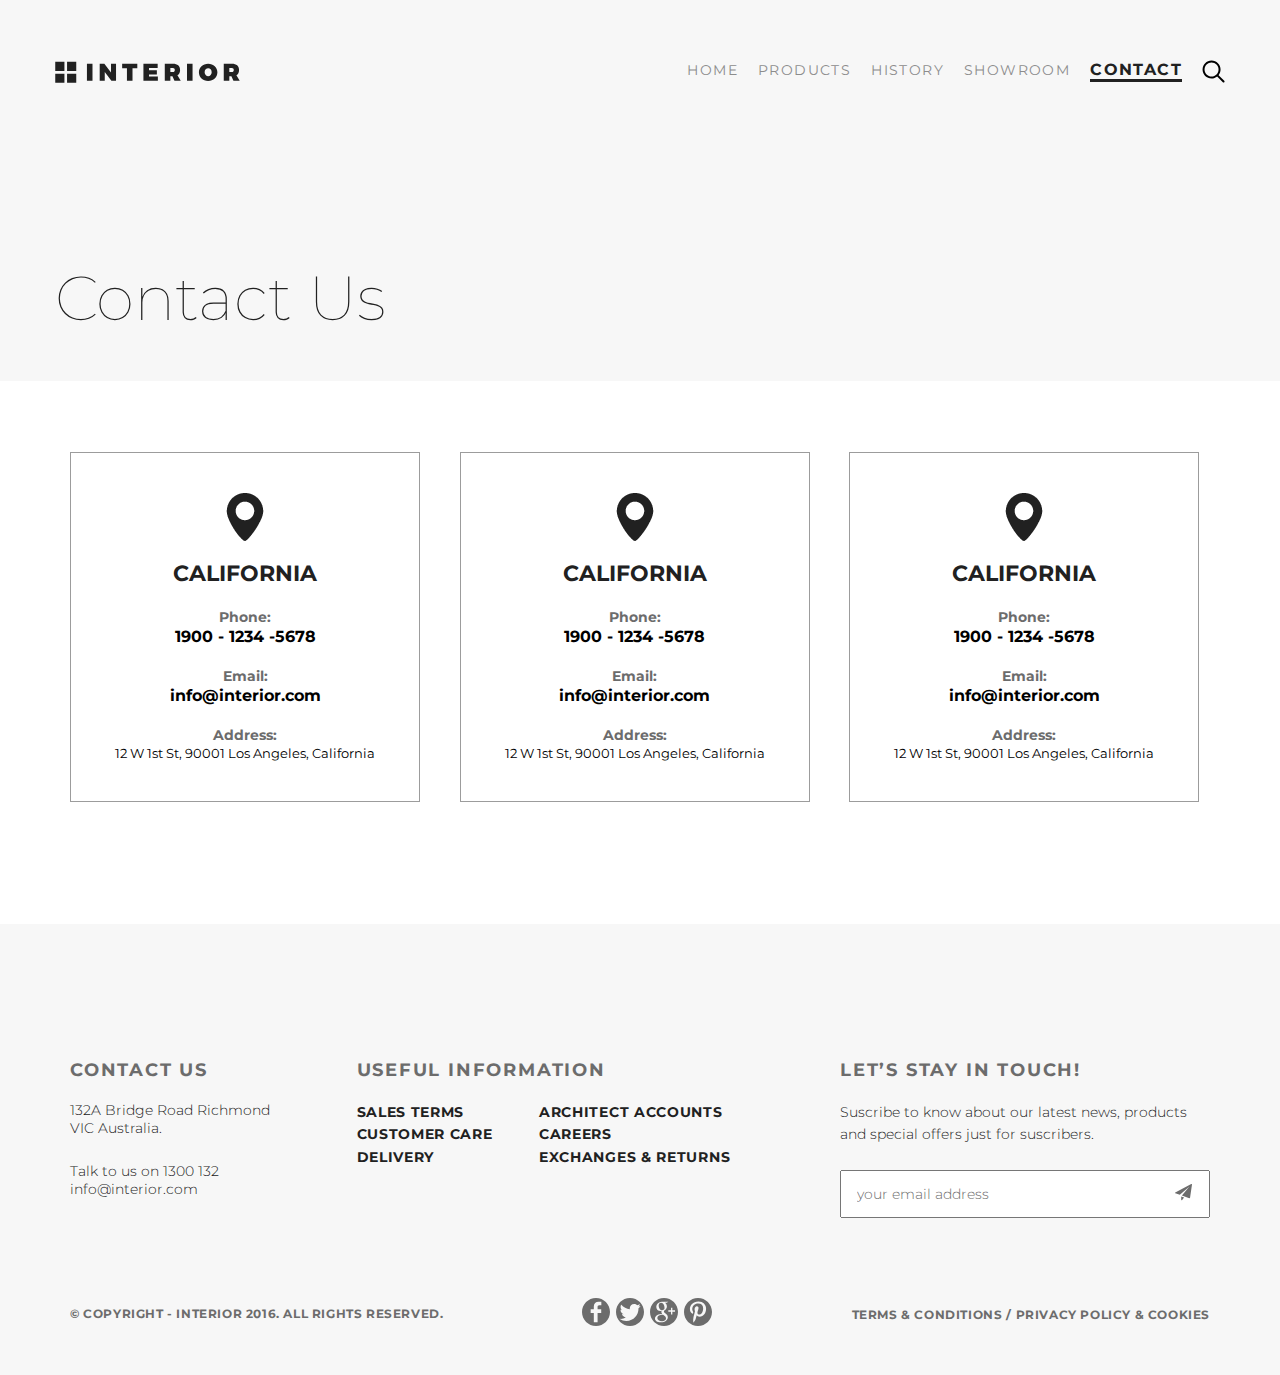
<file: contact.html>
<!DOCTYPE html>
<html lang="ru">

<head>
    <meta charset="UTF-8">
    <title>Product</title>
    <meta name="viewport" content="width=device-width, initial-scale=1">
    <link href="https://fonts.googleapis.com/css2?family=Montserrat:wght@100;300;400;700&display=swap" rel="stylesheet">
    <link rel="stylesheet" href="css/style.css">
    <link rel="stylesheet" href="css/product.css">
</head>

<body>
    <div class="header">
        <div class="container">
            <a href="index.html"><img src="img/logo.svg" alt="logo"></a>
            <ul class="menu">
                <li class="menu-list"><a href="index.html" class="menu-link">HOME</a></li>
                <li class="menu-list"><a href="product.html" class="menu-link">PRODUCTS</a></li>
                <li class="menu-list"><a href="#" class="menu-link">HISTORY</a></li>
                <li class="menu-list"><a href="#" class="menu-link">SHOWROOM</a></li>
                <li class="menu-list"><a href="#" class="menu-link-active">CONTACT</a></li>
                <li class="menu-list"><a href="#" class="menu-link"><img src="img/search.svg" alt=""></a></li>
            </ul>
            <label class="menu-burger">
                <a href="#"><img src="img/menu.png" alt="menu" width="50" height="50"></a>
            </label>
        </div>
    </div>
    <div class="title-box">
        <div class="container">
            <h2 class="title">Contact Us</h2>
        </div>
    </div>
    <div class="main">
        <div class="adress">
            <div class="adress-block">
                <img src="img/local.png" alt="local" class="local">
                <p class="adress-heading">California</p>
                <p class="adress-phone">Phone:</p>
                <b>1900 - 1234 -5678</b>
                <p class="adress-phone">Email:</p>
                <b>info@interior.com</b>

                <p class="adress-phone">Address:</p>

                <p class="adress-small">12 W 1st St, 90001 Los Angeles, California</p>
            </div>
        </div>
        <div class="adress">
            <div class="adress-block">
                <img src="img/local.png" alt="local" class="local">
                <p class="adress-heading">California</p>
                <p class="adress-phone">Phone:</p>
                <b>1900 - 1234 -5678</b>
                <p class="adress-phone">Email:</p>
                <b>info@interior.com</b>

                <p class="adress-phone">Address:</p>

                <p class="adress-small">12 W 1st St, 90001 Los Angeles, California</p>
            </div>
        </div>
        <div class="adress">
            <div class="adress-block">
                <img src="img/local.png" alt="local" class="local">
                <p class="adress-heading">California</p>
                <p class="adress-phone">Phone:</p>
                <b>1900 - 1234 -5678</b>
                <p class="adress-phone">Email:</p>
                <b>info@interior.com</b>

                <p class="adress-phone">Address:</p>

                <p class="adress-small">12 W 1st St, 90001 Los Angeles, California</p>
            </div>
        </div>
    </div>

    <div class="footer ">
        <div class="footer-top container">
            <div class="contact">
                <h4>Contact Us</h4>
                <p class="padding">132A Bridge Road Richmond VIC Australia.</p>
                <p>Talk to us on 1300 132</p>
                <p>info@interior.com</p>
            </div>
            <div class="userful">
                <h4>Useful Information</h4>
                <div class="flex">
                    <div class="userful-left">
                        <a href="#">Sales terms</a>
                        <a href="#">Customer care</a>
                        <a href="#">Delivery</a>
                    </div>
                    <div class="userful-right">
                        <a href="#">Architect accounts</a>
                        <a href="#">Careers</a>
                        <a href="#">Exchanges &amp; returns</a>
                    </div>
                </div>
            </div>
            <div class="mail">
                <h4>Let’s Stay in Touch!</h4>
                <p>Suscribe to know about our latest news, products and special offers just for suscribers.</p>
                <form class="subscr" action="#">
                    <input type="email" name="email" required placeholder="your email address">
                    <button class="email-send">
                        <svg enable-background="new 0 0 24 24" height="512" viewBox="0 0 24 24" width="512" xmlns="http://www.w3.org/2000/svg">
                            <path d="m8.75 17.612v4.638c0 .324.208.611.516.713.077.025.156.037.234.037.234 0 .46-.11.604-.306l2.713-3.692z" />
                            <path d="m23.685.139c-.23-.163-.532-.185-.782-.054l-22.5 11.75c-.266.139-.423.423-.401.722.023.3.222.556.505.653l6.255 2.138 13.321-11.39-10.308 12.419 10.483 3.583c.078.026.16.04.242.04.136 0 .271-.037.39-.109.19-.116.319-.311.352-.53l2.75-18.5c.041-.28-.077-.558-.307-.722z" />
                        </svg>
                    </button>
                </form>
            </div>
        </div>
        <div class="footer-bottom container">
            <p>&copy; Copyright - INTERIOR 2016. All Rights Reserved.</p>
            <div class="cosial">
                <a href=""><img src="img/facebook.svg" alt="facebook"></a>
                <a href=""><img src="img/twitter.svg" alt="twitter"></a>
                <a href=""><img src="img/google-plus.svg" alt="google-plus"></a>
                <a href=""><img src="img/pinterest.svg" alt="pinterest"></a>
            </div>
            <div class="privacy">
                <a href="#">Terms &amp; Conditions</a>
                <a href="#"> / Privacy policy &amp; Cookies</a>
            </div>
        </div>
    </div>
</body></html>
</file>
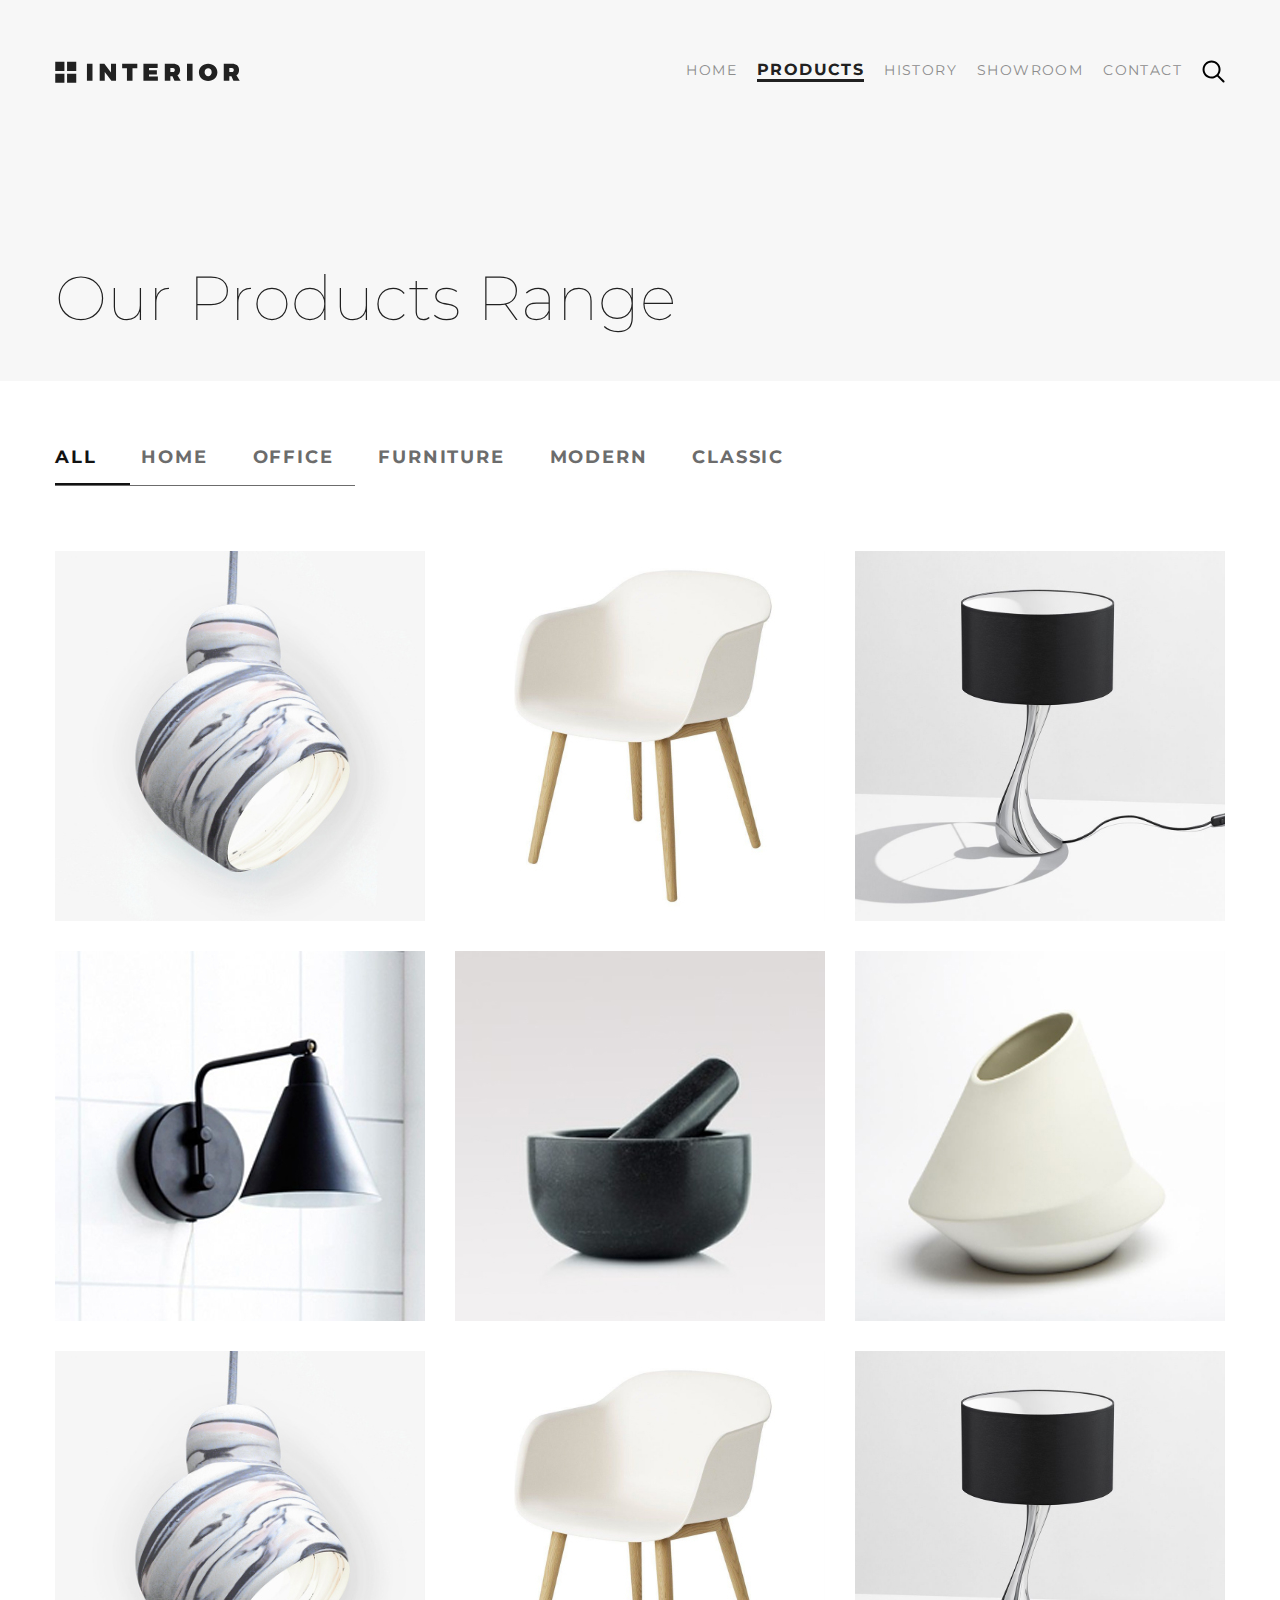
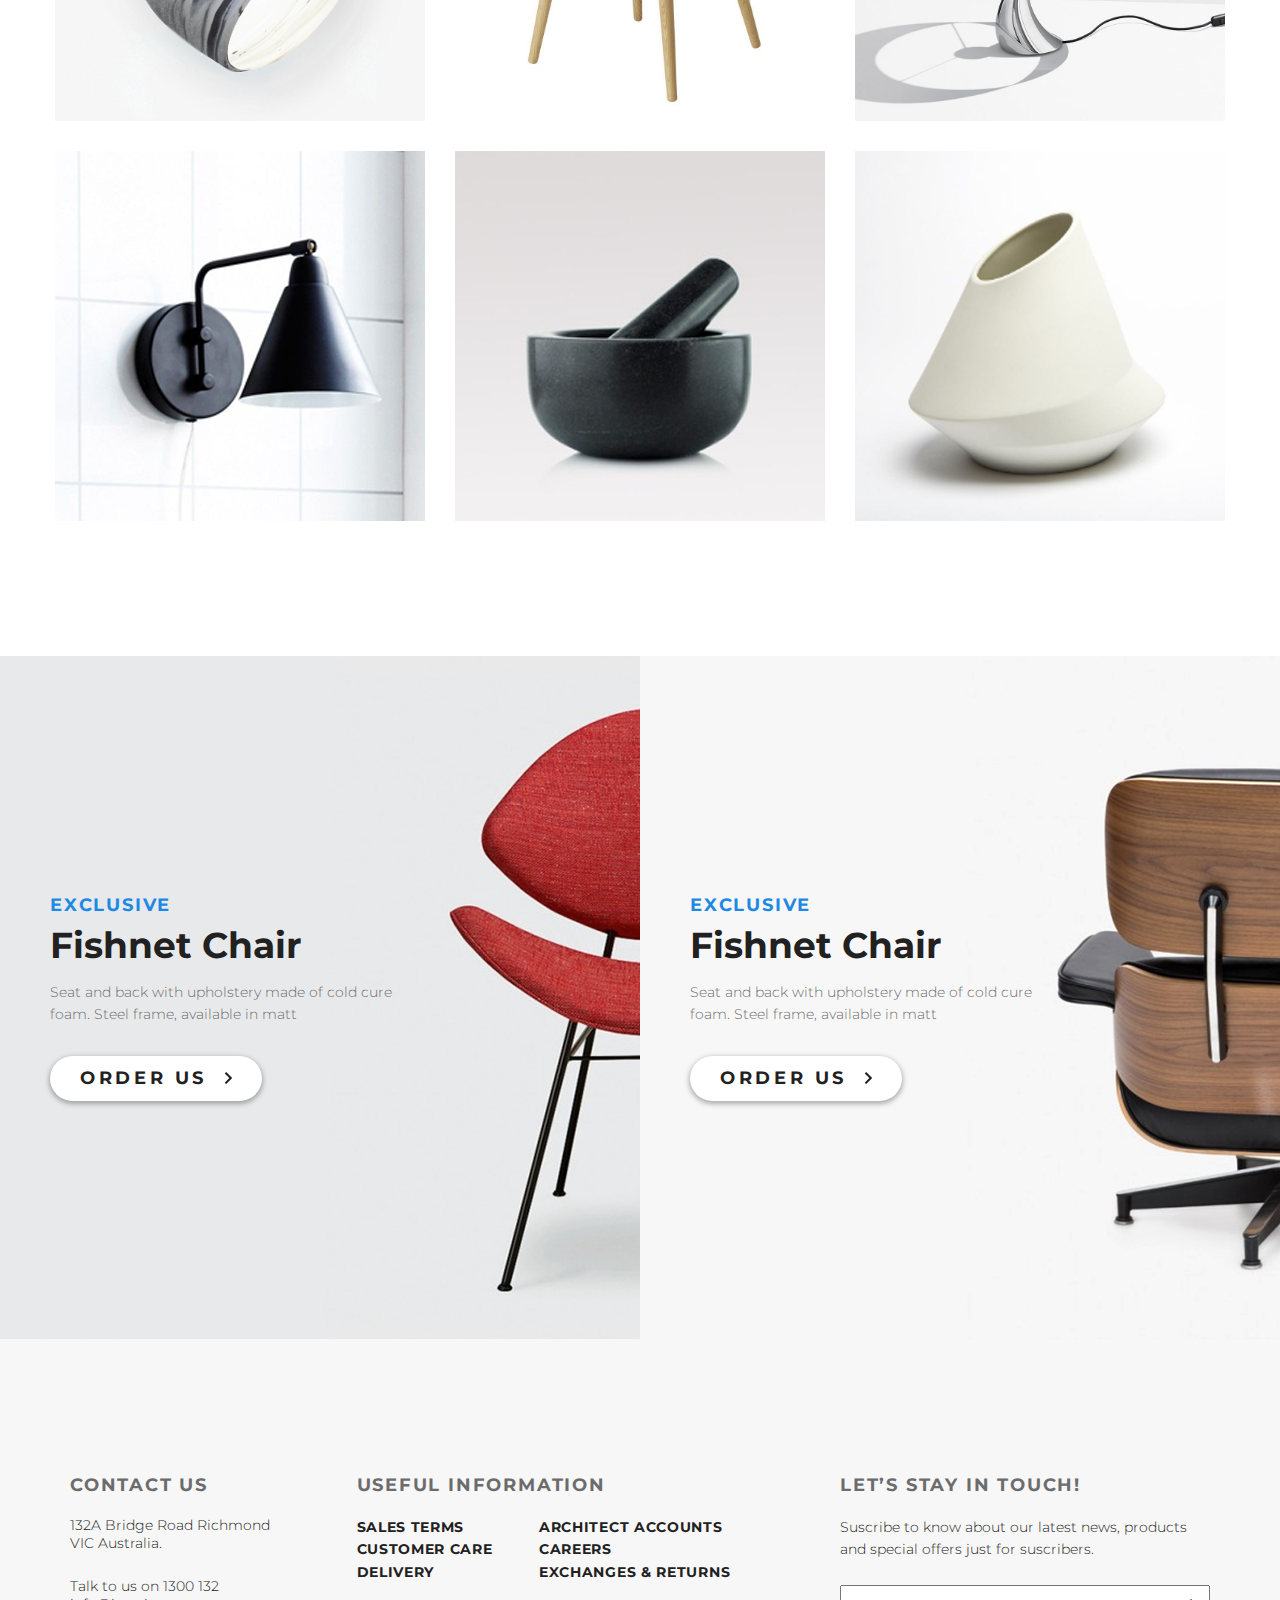
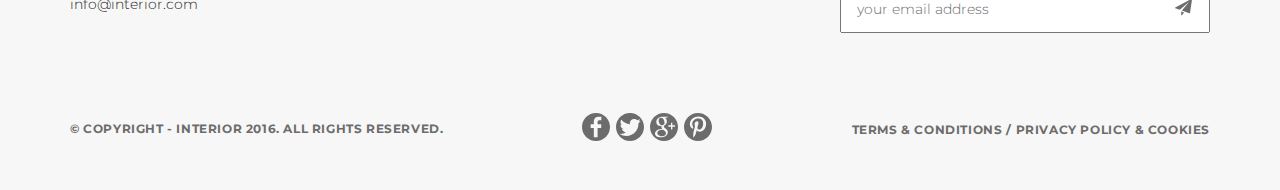
<file: product.html>
<!DOCTYPE html>
<html lang="ru">
<head>
    <meta charset="UTF-8">
    <title>Product</title>
    <meta name="viewport" content="width=device-width, initial-scale=1">
    <link href="https://fonts.googleapis.com/css2?family=Montserrat:wght@100;300;400;700&display=swap" rel="stylesheet">
    <link rel="stylesheet" href="css/style.css">
    <link rel="stylesheet" href="css/product.css">
</head>

<body>
    <div class="header">
        <div class="container">
            <a href="index.html"><img src="img/logo.svg" alt="logo"></a>
            <ul class="menu">
                <li class="menu-list"><a href="index.html" class="menu-link">HOME</a></li>
                <li class="menu-list"><a href="#" class="menu-link-active">PRODUCTS</a></li>
                <li class="menu-list"><a href="#" class="menu-link">HISTORY</a></li>
                <li class="menu-list"><a href="#" class="menu-link">SHOWROOM</a></li>
                <li class="menu-list"><a href="contact.html" class="menu-link">CONTACT</a></li>
                <li class="menu-list"><a href="#" class="menu-link"><img src="img/search.svg" alt=""></a></li>
            </ul>
            <label class="menu-burger">
                <a href="#"><img src="img/menu.png" alt="menu" width="50" height="50"></a>
            </label>
        </div>
    </div>
    <div class="title-box">
        <div class="container">
            <h2 class="title">Our Products Range</h2>
        </div>
    </div>

   
        <div class="container">
            <ul class="menu-2">
                <li><a href="#" class="menu-2-link-active">All</a></li>
                <li><a href="#" class="menu-2-link">HOME</a></li>
                <li><a href="#" class="menu-2-link">OFFICE</a></li>
                <li><a href="#" class="menu-2-link">FURNITURE</a></li>
                <li><a href="#" class="menu-2-link">MODERN</a></li>
                <li><a href="#" class="menu-2-link">CLASSIC</a></li>
            </ul>
        </div>
 


    <div class=" container">
        <div class="trending-product">
            <a href="#"><img src="img/trending-product-1.jpg" alt=""></a>
            <a href="#"><img src="img/trending-product-2.jpg" alt=""></a>
            <a href="#"><img src="img/trending-product-3.jpg" alt=""></a>
            <a href="#"><img src="img/trending-product-4.jpg" alt=""></a>
            <a href="#"><img src="img/trending-product-5.jpg" alt=""></a>
            <a href="#"><img src="img/trending-product-6.jpg" alt=""></a>
            <a href="#"><img src="img/trending-product-1.jpg" alt=""></a>
            <a href="#"><img src="img/trending-product-2.jpg" alt=""></a>
            <a href="#"><img src="img/trending-product-3.jpg" alt=""></a>
            <a href="#"><img src="img/trending-product-4.jpg" alt=""></a>
            <a href="#"><img src="img/trending-product-5.jpg" alt=""></a>
            <a href="#"><img src="img/trending-product-6.jpg" alt=""></a>
        </div>
    </div>


    <div class="exclusive container-big">
        <div class="exclusive-box">
            <img class="exclusive-img" src="img/exclusive-left.jpg" alt="">
            <div class="exclusive-text">
                <p class="exclusive-heading">exclusive</p>
                <h3 class="exclusive-h3">Fishnet Chair</h3>
                <p class="exclusive-content">Seat and back with upholstery made of cold cure foam. Steel frame, available in matt</p>
                <a href="" class="button">
                    Order Us
                    <svg class="arrow" xmlns="http://www.w3.org/2000/svg" width="8" height="12" viewBox="0 0 8 12">
                        <path d="M2.172 12.031l6-6-6-6-1.43 1.407L5.336 6.03.742 10.625z" />
                    </svg>
                </a>
            </div>
        </div>
        <div class="exclusive-box">
            <img class="exclusive-img" src="img/exclusive-right.jpg" alt="">
            <div class="exclusive-text">
                <p class="exclusive-heading">exclusive</p>
                <h3 class="exclusive-h3">Fishnet Chair</h3>
                <p class="exclusive-content">Seat and back with upholstery made of cold cure foam. Steel frame, available in matt</p>
                <a href="" class="button">
                    Order Us
                    <svg class="arrow" xmlns="http://www.w3.org/2000/svg" width="8" height="12" viewBox="0 0 8 12">
                        <path d="M2.172 12.031l6-6-6-6-1.43 1.407L5.336 6.03.742 10.625z" />
                    </svg>
                </a>
            </div>
        </div>
    </div>


    <div class="footer ">
        <div class="footer-top container">
            <div class="contact">
                <h4>Contact Us</h4>
                <p class="padding">132A Bridge Road Richmond VIC Australia.</p>
                <p>Talk to us on 1300 132</p>
                <p>info@interior.com</p>
            </div>
            <div class="userful">
                <h4>Useful Information</h4>
                <div class="flex">
                    <div class="userful-left">
                        <a href="#">Sales terms</a>
                        <a href="#">Customer care</a>
                        <a href="#">Delivery</a>
                    </div>
                    <div class="userful-right">
                        <a href="#">Architect accounts</a>
                        <a href="#">Careers</a>
                        <a href="#">Exchanges &amp; returns</a>
                    </div>
                </div>
            </div>
            <div class="mail">
                <h4>Let’s Stay in Touch!</h4>
                <p>Suscribe to know about our latest news, products and special offers just for suscribers.</p>
                <form class="subscr" action="#">
                    <input type="email" name="email" required placeholder="your email address">
                    <button class="email-send">
                        <svg enable-background="new 0 0 24 24" height="512" viewBox="0 0 24 24" width="512" xmlns="http://www.w3.org/2000/svg">
                            <path d="m8.75 17.612v4.638c0 .324.208.611.516.713.077.025.156.037.234.037.234 0 .46-.11.604-.306l2.713-3.692z" />
                            <path d="m23.685.139c-.23-.163-.532-.185-.782-.054l-22.5 11.75c-.266.139-.423.423-.401.722.023.3.222.556.505.653l6.255 2.138 13.321-11.39-10.308 12.419 10.483 3.583c.078.026.16.04.242.04.136 0 .271-.037.39-.109.19-.116.319-.311.352-.53l2.75-18.5c.041-.28-.077-.558-.307-.722z" />
                        </svg>
                    </button>
                </form>
            </div>
        </div>
        <div class="footer-bottom container">
            <p>&copy; Copyright - INTERIOR 2016. All Rights Reserved.</p>
            <div class="cosial">
                <a href=""><img src="img/facebook.svg" alt="facebook"></a>
                <a href=""><img src="img/twitter.svg" alt="twitter"></a>
                <a href=""><img src="img/google-plus.svg" alt="google-plus"></a>
                <a href=""><img src="img/pinterest.svg" alt="pinterest"></a>
            </div>
            <div class="privacy">
                <a href="#">Terms &amp; Conditions</a>
                <a href="#"> / Privacy policy &amp; Cookies</a>
            </div>
        </div>
    </div>


</body></html>
</file>
<file: css/style.css>
* {
    margin: 0;
    padding: 0;
    box-sizing: border-box;
}

body {
    font-family: 'Montserrat', sans-serif;
}

.container {
    max-width: 1170px;
    margin: 0 auto;
    width: calc(100% - 30px);
}

.container-big {
    width: 100%;    
}

.slider {
    position: relative;
}


.header {
    position: absolute;
    width: 100%;
    padding-top: 60px;
    z-index: 10;
}

.header .container {
    display: flex;
    justify-content: space-between;
    align-items: center;
}

.menu {
    display: flex;
}

.menu li {
    margin-left: 20px;
}

@media (max-width: 767px) {
    .menu {
        display: none;
    }
}

@media (min-width: 768px) {
    .menu-burger {
        display: none;
    }
}

.menu-list {
    list-style-type: none;  
    letter-spacing: 1.4px;
}

.menu-link {
    color: #8c8c8c;
    font-size: 14px;
    font-weight: 400;
    text-transform: uppercase;
    text-decoration: none;
}

.menu-link:hover {
    color: #212121;
}

.menu-link-active {
    color: #212121;
    font-weight: 700;
    letter-spacing: 1.4px;
    border-bottom: 3px solid #212121;
    text-decoration: none;
}

.slider-box {
    position: relative;
    display: flex;
    align-items: flex-end;
    height: 800px;
}

.slider-img {
    position: absolute;
    left: 0;
    top: 0;
    width: 100%;
    height: 100%;
    object-fit: cover;
}

.slider-text {
    position: relative;
    z-index: 1;
    padding-bottom: 200px;
}

.slider-trending {
    color: #43a047;
    font-size: 18px;
    font-weight: 700;
    text-transform: uppercase;
    letter-spacing: 1.8px;
}

.slider-h2 {
    color: #212121;
    font-size: 62px;
    font-weight: 100;
    text-transform: uppercase;
    margin-top: 4px;
}

.slider-content {
    color: #6c6c6c;
    font-size: 14px;
    font-weight: 300;
    margin-bottom: 30px;
    margin-top: 14px;
    max-width: 458px;
    line-height: 1.6;
}

.button {
    color: #212121;
    font-size: 18px;
    font-weight: 700;
    text-transform: uppercase;
    letter-spacing: 3.6px;
    box-shadow: 0 2px 5px 1px rgba(33, 33, 33, 0.35);
    border-radius: 23px;
    background-color: #ffffff;
    width: 212px;
    height: 45px;
    text-align: center;
    line-height: 45px;
    display: inline-block;
    text-decoration: none;
}

.button:hover {
    box-shadow: none;
    background-color: #a6ebf6;
}

.arrow {
    margin-left: 8px;
    fill: currentColor;
}



.pagination {
    position: absolute;
    bottom: 20px;
    width: 100%;
    display: flex;
    align-items: center;
    justify-content: center;
    z-index: 5;
    
}

.pagination .swiper-pagination-bullet {
    width: 30px;
    height: 30px;
    display: inline-block;
    background-color: #212121;
    border-radius: 50%;
    margin-left: 5px;
    margin-right: 5px;
   
}


.pagination .swiper-pagination-bullet-active {
    width: 40px;
    height: 40px;
    background-color: #212121;
}

.circle:hover {
    background-color: #212121;
}

.relevant {
    margin-top: 110px;
    
}

.relevant-actions {
    display: flex;
    justify-content: space-between;
    align-items: center;
    margin-bottom: 50px;
}

.relevant-btn {
    font-size: 0;
}

.relevant-btn button {
    border: none;
    outline: none;
    font-size: 36px;
    font-weight: 700; 
    padding-left: 10px;
    padding-right: 10px;
    position: relative;
    cursor: pointer;
    color: #6c6c6c;
}

.relevant-btn button:after {
    content: '';
    position: absolute;
    left: 0;
    bottom: 0;
    height: 1px;
    width: 100%;
    background-color: #6c6c6c;
}

.relevant-btn button.active {
    color: #212121; 
}

.relevant-btn button.active:after {
    height: 3px;
    background-color: #212121;
}

.relevant-all {
    color: #212121;
    font-size: 18px;
    font-weight: 700;
    text-transform: uppercase;
    letter-spacing: 3.6px;
    text-decoration: none;
    
}

.relevant-all:hover {
    color: #6c6c6c;
}

.relevant-product {
    display: flex;
    justify-content: space-between;
    margin-left: -15px;
    margin-right: -15px;
    flex-wrap: wrap;
}

.relevant-product a {
    position: relative;
    width: calc(25% - 30px);
    margin: 15px;
}

.relevant-product img {
    display: block;
    width: 100%;
}

@media (max-width: 880px) {
    .relevant-product a {
        width: calc(50% - 30px);
    }
}


.overlay {
    position: absolute;
    width: 100%;
    height: 100%;
    top: 0;
    left: 0;
    background-color: rgba(255, 255, 255, 0.9);
    display: flex;
    flex-direction: column;
    align-items: center;
    justify-content: center;
    text-align: center;
    opacity: 0;
    outline: 1px solid #9c9c9c;
    transition: 0.2s opacity;   
}

.relevant-product a:hover .overlay {
    opacity: 1;
    
}

.overlay-btn {
    width: 48px;
    height: 48px;
    border-radius: 50%;
    background-color: #fff;
    display: inline-block;
    box-shadow: 0 2px 5px 1px rgba(33, 33, 33, 0.35);
}

.overlay-caption {
    color: #212121;
    font-size: 22px;
    font-weight: 700;
    margin-bottom: 10px;
    margin-top: 14px;
}

.overlay-descrip {
    color: #6c6c6c;
    font-size: 14px;
    font-weight: 300;
    max-width: 212px;
    line-height: 1.6;
    
}

/*Промо-экслюзив*/
.exclusive {
    display: flex;
    margin-top: 120px;
    justify-content: space-between;  
     flex-wrap: wrap;
}

.exclusive-box {
    position: relative;
    width: 50%;
    height: 683px;
    display: flex;
    align-items: center;
    padding-left: 50px;
   
}

@media (max-width: 880px) {
    .exclusive-box {
        width: 100%;
    }
}

.exclusive-img{
    position: absolute;
    left: 0;
    top: 0;
    width: 100%;
    height: 100%;
    object-fit: cover;
    
}


.exclusive-text {
    position: relative;
    align-items: flex-end;
}

.exclusive-heading {
    color: #1e88e5;;
    font-size: 18px;
    font-weight: 700;
    text-transform: uppercase;
    letter-spacing: 1.8px;
}


.exclusive-h3 {
    color: #212121;
    font-size: 36px;
    font-weight: 700;
    padding-top: 7px;
}

.exclusive-content {
    color: #6c6c6c;
    font-size: 14px;
    font-weight: 300;
    margin-bottom: 30px;
    margin-top: 14px;
    max-width: 380px;
    line-height: 1.6;
}

/*Тренд продукты*/
.trending {
    margin-top: 100px;
}


.trending-top {
    display: flex;
    justify-content: space-between;
    align-items: center;
    margin-bottom: 50px;
}

.trending h3 {
    color: #212121;
    font-size: 36px;
    font-weight: 700;
    padding-top: 7px;
}

.trending a {
    color: #212121;
    font-size: 18px;
    font-weight: 700;
    text-transform: uppercase;
    letter-spacing: 3.6px;
    text-decoration: none;
}

.trending-product {
    display: flex;
    justify-content: space-between;
    flex-wrap: wrap;
    margin-left: -15px;
    margin-right: -15px;
}

.trending-product a {
    margin: 15px;
    width: calc(33.333% - 30px);
}

.trending-product img {
    display: block;
    width: 100%;
}

@media (max-width: 880px) {
    .trending-product a {
        width: calc(50% - 30px);
    }
}


/*Хот слайдер*/

.hd-slider {
    margin-top: 100px;
    position: relative;
}

.hd-slider-trending {
    color: #e53935;
    font-size: 18px;
    font-weight: 700;
    text-transform: uppercase;
    letter-spacing: 1.8px;
}




.exclusive-2 {
    display: flex;
    margin-top: 120px;
    justify-content: space-between;  
    flex-wrap: wrap;
}



.exclusive-2-box {
    position: relative;
    width: 50%;
    height: 570px;
    display: flex;
    align-items: center;
    padding-left: 30px;
}



.exclusive-2-box._left {
    padding-right: 15px;
}

.exclusive-2-box._right {
    padding-left: 15px;
    
}

.exclusive-2-img{
    position: absolute;
    left: 0;
    top: 0;
}


.exclusive-text {
    position: relative;
    align-items: flex-end;
}

.exclusive-2-product {
    display: flex;
    justify-content: space-between;
    flex-wrap: wrap;
    margin-left: -15px;
    margin-right: -15px;
}

.exclusive-2-product a {
    margin: 15px;
    width: calc(50% - 30px);
}

.exclusive-2-product a img {
    display: block;
    width: 100%;
}

@media (max-width: 1200px) {

    .exclusive-2-box {
        width: 100%;
    }
    
    .exclusive-2-img {
        width: 100%;
        height: 100%;
        object-fit: cover;
    }   
    
    .exclusive-2-box._right {
        height: auto;
        padding-left: 0px;
        padding-top: 15px;
    }
    
    a.button img.next  {
        width: 15px;
    }
}


.mobile-app {
    margin-top: 100px;
    position: relative;
    height: 516px;
    display: flex;
    align-items: center;
}

.mobile-app-header {
    color: #6c6c6c;
    font-size: 18px;
    font-weight: 700;
    text-transform: uppercase;
    letter-spacing: 1.8px;
}

.mobile-app-h2 {
    color: #212121;
    font-size: 62px;
    font-weight: 100;
    text-transform: uppercase;
    max-width: 500px;
    margin-top: 5px;
    margin-bottom: 5px;
}

.mobile-app-content {
    color: #6c6c6c;
    font-size: 22px;
    font-weight: 300;
    margin-bottom: 30px;
}

.mobile-app-img {
    position: absolute;
    top: 0;
    left: 0;
    width: 100%;
    height: 100%;object-fit: cover;
}

.mobile-app-text {
    position: relative;
}

.app {
    padding-right: 10px;
}

.footer {
    background-color: #f7f7f7;
    padding-top: 120px;
    clear: both;
}

.footer-top {
    display: flex;
    justify-content: space-between;
    flex-wrap: wrap;
}

.footer-top h4  {
    color: #6c6c6c;
    font-size: 18px;
    font-weight: 700;
    text-transform: uppercase;
    letter-spacing: 1.8px;
    margin-bottom: 20px;
}

.contact {
    width: 225px;
    margin: 15px;
    
}

.contact p {
    color: #212121;
    font-size: 14px;
    font-weight: 300;
}

.padding {
    padding-bottom: 25px;
    
}

.flex {
    display: flex;
    justify-content: space-between;
}

.userful {
    width: 422px;
    margin: 15px;
}

.userful a {
    color: #212121;
    font-size: 14px;
    font-weight: 700;
    text-transform: uppercase;
    letter-spacing: 0.7px;
    line-height: 1.6;
    text-decoration: none;
}

.userful-right a {
    display: inline-block;
    margin-left: 15px;
}
.userful a:hover {
    color: #6c6c6c;
}


.mail {
    width: 370px;
    margin: 15px;
}

.mail p {   
    color: #212121;
    font-family: Montserrat;
    font-size: 14px;
    font-weight: 300;
    line-height: 1.6;
}

input {
    width: 100%;
    height: 48px;
    padding: 20px 40px 20px 15px;
    vertical-align: middle;
    font-size: 14px;
    font-weight: 300;
    font-family: inherit;

    
}

input::placeholder {
    color: #6c6c6c;

    
}

.subscr {
    position: relative;
    margin-top: 24px;
}


.email-send {
    border: none;
    outline: none;
    background: none;
    position: absolute;
    top: 0;
    right: 0;
    cursor: pointer;
    height: 100%;
    padding-right: 16px;
}

.email-send svg {
    fill: #6c6c6c;
    width: 21px;
    height: 17px;
    
}

.email-send:hover svg {
    fill: #212121;
    
}

.footer-bottom {
    display: flex;
    justify-content: space-between;
    align-items: center;
    padding-top: 50px;
    padding-bottom: 30px;
    flex-wrap: wrap;
}




.footer-bottom p {
    color: #6c6c6c;
    font-size: 12px;
    font-weight: 700;
    text-transform: uppercase;
    letter-spacing: 0.6px;
    margin: 15px;
    
}

.privacy{
    margin: 15px;
}

.privacy a {
    color: #6c6c6c;
    font-size: 12px;
    font-weight: 700;
    text-transform: uppercase;
    letter-spacing: 0.6px;
    text-decoration: none;
    
    
}

.cosial img {
    width: 28px;
    height: 28px;
    margin-left: 1px;
    margin-right: 1px;
    
}

.cosial {
    margin: 15px;
}

.arrow-big {
    width: 12px;
    height: 20px;
}

.overlay-btn {
    display: flex;
    align-items: center;
    justify-content: center
    
}


/* Контактная форма */

.main {
    width: 1170px;
    margin: 0 auto;
}

.adress {
    background-color: white;
    width: 33.3%;
    float: left;
}

.adress-block {
    border: 1px solid #9c9c9c;
    background-color: #ffffff;
    width: 350px;
    height: 350px;
    float: left;
    margin: 71px 15px 122px;
    text-align: center;
}




.adress-heading {
    color: #212121;
    font-size: 22px;
    font-weight: 700;
    text-transform: uppercase;
    margin-top: 15px;   
}

.adress-phone {
    color: #6c6c6c;
    font-size: 14px;
    font-weight: 700;
    line-height: 20px;
    margin-top: 20px
}

.adress-small {
    font-size: 13px;
}

.local {
    margin-top: 40px;
}
</file>
<file: css/product.css>
/*ШАПКА САЙТА*/

.title-box {
    background-color: #f7f7f7;
    padding-top: 260px;
    padding-bottom: 45px;
}

.title-box .title {
    color: #212121;
    font-size: 62px;
    font-weight: 100;
}

.menu-2 {
    display: flex;
    flex-wrap: wrap;
    position: relative;
    padding-bottom: 18px;
}

.menu-2 li{
    list-style-type: none;
    margin-right: 45px;
    margin-top: 65px;
    
}

.menu-2-link{
    text-decoration: none;
    color: #6c6c6c;
    font-size: 18px;
    font-weight: 700;
    text-transform: uppercase;
    letter-spacing: 1.8px;
    position: relative;
    
}

.menu-2:before {
    content: '';
    position: absolute;
    left: 0;
    bottom: 0;
    height: 3px;
    width: 75px;
    background-color: #121212;
}
.menu-2:after {
    content: '';
    position: absolute;
    left: 0;
    bottom: 0;
    height: 1px;
    width: 100%;
    max-width: 300px;
    background-color: #6c6c6c; 
}

.menu-2-link:hover {
    color: #121212;
}

.menu-2-link-active{
    text-decoration: none;
    color: #121212;
    font-size: 18px;
    font-weight: 700;
    text-transform: uppercase;
    letter-spacing: 1.8px;
}

.trending-product {
    margin-top: 50px;
}
</file>
